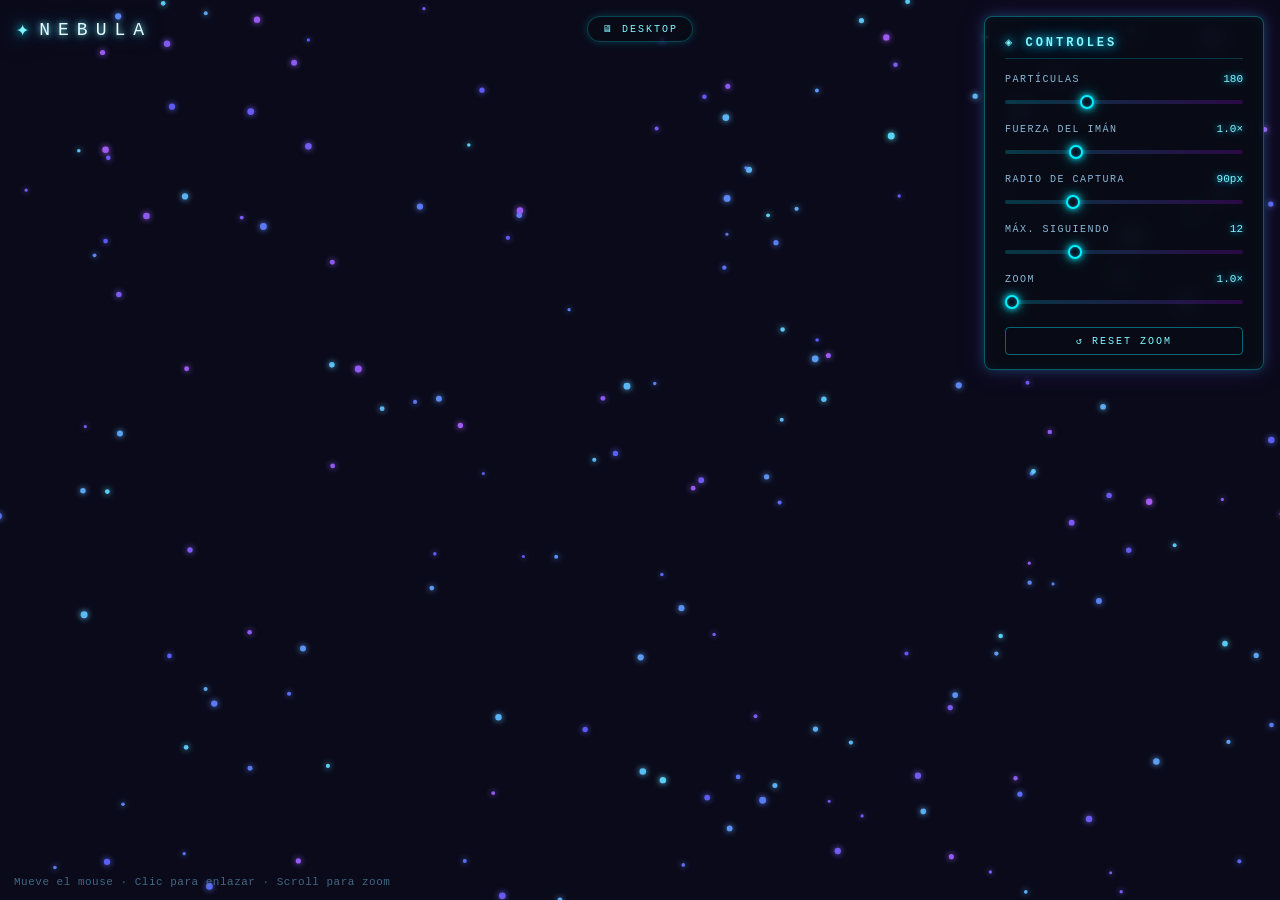
<file: index.html>
<!DOCTYPE html>
<html lang="es">
<head>
<meta charset="UTF-8">
<meta name="viewport" content="width=device-width, initial-scale=1.0, maximum-scale=1.0, user-scalable=no, viewport-fit=cover">
<meta name="theme-color" content="#0a0a1a">
<meta name="apple-mobile-web-app-capable" content="yes">
<meta name="apple-mobile-web-app-status-bar-style" content="black-translucent">
<meta name="mobile-web-app-capable" content="yes">
<meta name="description" content="Nebula · Interactive magnetic particles with galaxy neon links">
<title>Nebula ✨</title>
<link rel="icon" type="image/svg+xml" href="data:image/svg+xml;utf8,<svg xmlns='http://www.w3.org/2000/svg' viewBox='0 0 100 100'><defs><radialGradient id='g' cx='50%25' cy='50%25' r='50%25'><stop offset='0%25' stop-color='%237ff7ff'/><stop offset='45%25' stop-color='%23b400ff'/><stop offset='100%25' stop-color='%230a0a1a'/></radialGradient></defs><circle cx='50' cy='50' r='48' fill='url(%23g)'/><circle cx='50' cy='50' r='8' fill='%23fff' opacity='0.9'/><circle cx='35' cy='40' r='2.5' fill='%237ff7ff' opacity='0.8'/><circle cx='68' cy='55' r='2' fill='%23ff66cc' opacity='0.8'/><circle cx='55' cy='30' r='1.5' fill='%23fff' opacity='0.7'/><circle cx='40' cy='68' r='2' fill='%23b400ff' opacity='0.7'/></svg>">
<link rel="apple-touch-icon" href="data:image/svg+xml;utf8,<svg xmlns='http://www.w3.org/2000/svg' viewBox='0 0 100 100'><rect width='100' height='100' fill='%230a0a1a'/><defs><radialGradient id='g' cx='50%25' cy='50%25' r='50%25'><stop offset='0%25' stop-color='%237ff7ff'/><stop offset='45%25' stop-color='%23b400ff'/><stop offset='100%25' stop-color='%230a0a1a'/></radialGradient></defs><circle cx='50' cy='50' r='45' fill='url(%23g)'/><circle cx='50' cy='50' r='7' fill='%23fff' opacity='0.9'/></svg>">
<link rel="stylesheet" href="css/style.css">
</head>
<body>

<div class="logo">
  <span class="logo-star">✦</span>
  <span class="logo-text">NEBULA</span>
</div>

<!-- Indicador del dispositivo detectado -->
<div class="device-badge" id="deviceBadge"></div>

<button id="toggleBtn" title="Abrir controles" aria-label="Abrir panel de control">⚙</button>

<div id="panel">
  <h2>◈ Controles</h2>

  <div class="ctrl">
    <div class="ctrl-header">
      <span class="ctrl-label">Partículas</span>
      <span class="ctrl-value" id="vCount">180</span>
    </div>
    <input type="range" id="sCount" min="20" max="500" value="180" step="5" aria-label="Cantidad de partículas">
  </div>

  <div class="ctrl">
    <div class="ctrl-header">
      <span class="ctrl-label">Fuerza del imán</span>
      <span class="ctrl-value" id="vMagnet">1.0×</span>
    </div>
    <input type="range" id="sMagnet" min="0.2" max="3" value="1" step="0.1" aria-label="Fuerza del imán">
  </div>

  <div class="ctrl">
    <div class="ctrl-header">
      <span class="ctrl-label">Radio de captura</span>
      <span class="ctrl-value" id="vRadius">90px</span>
    </div>
    <input type="range" id="sRadius" min="30" max="250" value="90" step="5" aria-label="Radio de captura">
  </div>

  <div class="ctrl">
    <div class="ctrl-header">
      <span class="ctrl-label">Máx. siguiendo</span>
      <span class="ctrl-value" id="vMax">12</span>
    </div>
    <input type="range" id="sMax" min="1" max="40" value="12" step="1" aria-label="Máximo siguiendo al mouse">
  </div>

  <div class="ctrl">
    <div class="ctrl-header">
      <span class="ctrl-label">Zoom</span>
      <span class="ctrl-value" id="vZoom">1.0×</span>
    </div>
    <input type="range" id="sZoom" min="1" max="4" value="1" step="0.05" aria-label="Zoom">
  </div>

  <button id="resetZoom">↺ Reset Zoom</button>
</div>

<div class="info" id="infoText"></div>

<canvas id="c"></canvas>

<script src="js/nebula.js"></script>
</body>
</html>
</file>
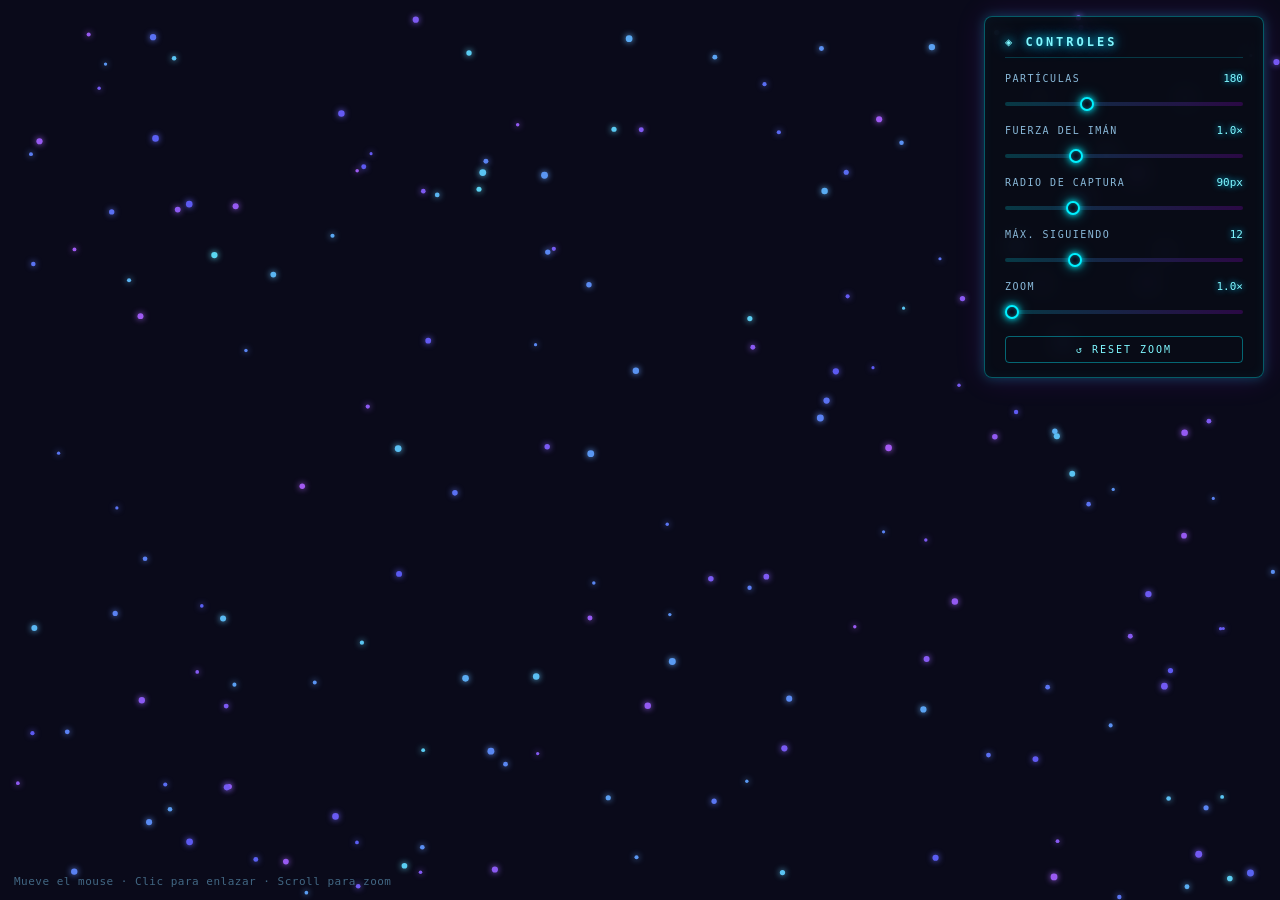
<file: particulas.html>
<!DOCTYPE html>
<html lang="es">
<head>
<meta charset="UTF-8">
<title>Partículas Magnéticas ✨</title>
<style>
  * { margin: 0; padding: 0; box-sizing: border-box; }
  html, body { width: 100%; height: 100%; overflow: hidden; background: #0a0a1a; }
  canvas { display: block; cursor: crosshair; }

  /* ---------- Panel de control neón ---------- */
  #panel {
    position: fixed;
    top: 16px; right: 16px;
    width: 280px;
    padding: 18px 20px 14px;
    background: rgba(8, 12, 22, 0.75);
    backdrop-filter: blur(10px);
    -webkit-backdrop-filter: blur(10px);
    border: 1px solid rgba(0, 240, 255, 0.35);
    border-radius: 8px;
    box-shadow:
      0 0 12px rgba(0, 240, 255, 0.25),
      0 0 30px rgba(180, 0, 255, 0.15),
      inset 0 0 12px rgba(0, 240, 255, 0.05);
    font-family: 'SF Mono', 'Fira Code', Consolas, monospace;
    color: #b8e8ff;
    z-index: 10;
    transition: opacity 0.3s, transform 0.3s;
  }
  #panel.hidden {
    opacity: 0;
    transform: translateX(320px);
    pointer-events: none;
  }
  #panel h2 {
    font-size: 12px;
    font-weight: 600;
    letter-spacing: 3px;
    text-transform: uppercase;
    color: #7ff7ff;
    text-shadow: 0 0 8px #00e0ff, 0 0 16px #00a0ff;
    margin-bottom: 14px;
    padding-bottom: 8px;
    border-bottom: 1px solid rgba(0, 240, 255, 0.2);
  }
  .ctrl {
    margin-bottom: 14px;
  }
  .ctrl-header {
    display: flex;
    justify-content: space-between;
    align-items: baseline;
    margin-bottom: 6px;
  }
  .ctrl-label {
    font-size: 10px;
    letter-spacing: 1.5px;
    text-transform: uppercase;
    color: #89b8d8;
  }
  .ctrl-value {
    font-size: 11px;
    color: #7ff7ff;
    text-shadow: 0 0 6px #00c8ff;
    min-width: 40px;
    text-align: right;
  }

  /* Slider neón */
  input[type="range"] {
    -webkit-appearance: none;
    appearance: none;
    width: 100%;
    height: 4px;
    background: linear-gradient(90deg, #00f0ff33, #b400ff33);
    border-radius: 2px;
    outline: none;
    cursor: pointer;
  }
  input[type="range"]::-webkit-slider-thumb {
    -webkit-appearance: none;
    appearance: none;
    width: 14px;
    height: 14px;
    border-radius: 50%;
    background: #0a0a1a;
    border: 2px solid #00f0ff;
    box-shadow:
      0 0 6px #00f0ff,
      0 0 14px rgba(0, 240, 255, 0.6),
      inset 0 0 4px rgba(0, 240, 255, 0.4);
    cursor: pointer;
    transition: transform 0.15s, box-shadow 0.15s;
  }
  input[type="range"]::-webkit-slider-thumb:hover {
    transform: scale(1.25);
    box-shadow:
      0 0 10px #00f0ff,
      0 0 22px rgba(0, 240, 255, 0.8),
      inset 0 0 6px rgba(0, 240, 255, 0.6);
  }
  input[type="range"]::-moz-range-thumb {
    width: 14px;
    height: 14px;
    border-radius: 50%;
    background: #0a0a1a;
    border: 2px solid #00f0ff;
    box-shadow: 0 0 6px #00f0ff, 0 0 14px rgba(0, 240, 255, 0.6);
    cursor: pointer;
  }
  input[type="range"]::-moz-range-track {
    height: 4px;
    background: linear-gradient(90deg, #00f0ff33, #b400ff33);
    border-radius: 2px;
  }

  /* Botón reset zoom */
  #resetZoom {
    width: 100%;
    padding: 7px 0;
    margin-top: 4px;
    background: transparent;
    color: #7ff7ff;
    border: 1px solid rgba(0, 240, 255, 0.4);
    border-radius: 4px;
    font-family: inherit;
    font-size: 10px;
    letter-spacing: 2px;
    text-transform: uppercase;
    cursor: pointer;
    transition: all 0.2s;
  }
  #resetZoom:hover {
    background: rgba(0, 240, 255, 0.1);
    border-color: #00f0ff;
    box-shadow: 0 0 12px rgba(0, 240, 255, 0.5);
    text-shadow: 0 0 8px #00f0ff;
  }

  /* Toggle panel */
  #toggleBtn {
    position: fixed;
    top: 16px; right: 16px;
    width: 40px; height: 40px;
    background: rgba(8, 12, 22, 0.75);
    backdrop-filter: blur(10px);
    -webkit-backdrop-filter: blur(10px);
    border: 1px solid rgba(0, 240, 255, 0.35);
    border-radius: 50%;
    color: #7ff7ff;
    font-size: 18px;
    cursor: pointer;
    z-index: 11;
    box-shadow: 0 0 12px rgba(0, 240, 255, 0.25);
    transition: all 0.2s;
    display: flex;
    align-items: center;
    justify-content: center;
  }
  #toggleBtn:hover {
    box-shadow: 0 0 18px rgba(0, 240, 255, 0.6);
    color: #fff;
  }
  #toggleBtn.hide {
    opacity: 0;
    pointer-events: none;
  }

  /* Info bottom */
  .info {
    position: fixed; bottom: 12px; left: 14px;
    color: #5a8fb0; font-family: 'SF Mono', monospace;
    font-size: 11px; letter-spacing: 0.5px;
    pointer-events: none; opacity: .7;
  }
</style>
</head>
<body>

<button id="toggleBtn" title="Abrir controles">⚙</button>

<div id="panel">
  <h2>◈ Controles</h2>

  <div class="ctrl">
    <div class="ctrl-header">
      <span class="ctrl-label">Partículas</span>
      <span class="ctrl-value" id="vCount">180</span>
    </div>
    <input type="range" id="sCount" min="20" max="500" value="180" step="5">
  </div>

  <div class="ctrl">
    <div class="ctrl-header">
      <span class="ctrl-label">Fuerza del imán</span>
      <span class="ctrl-value" id="vMagnet">1.0×</span>
    </div>
    <input type="range" id="sMagnet" min="0.2" max="3" value="1" step="0.1">
  </div>

  <div class="ctrl">
    <div class="ctrl-header">
      <span class="ctrl-label">Radio de captura</span>
      <span class="ctrl-value" id="vRadius">90px</span>
    </div>
    <input type="range" id="sRadius" min="30" max="250" value="90" step="5">
  </div>

  <div class="ctrl">
    <div class="ctrl-header">
      <span class="ctrl-label">Máx. siguiendo</span>
      <span class="ctrl-value" id="vMax">12</span>
    </div>
    <input type="range" id="sMax" min="1" max="40" value="12" step="1">
  </div>

  <div class="ctrl">
    <div class="ctrl-header">
      <span class="ctrl-label">Zoom</span>
      <span class="ctrl-value" id="vZoom">1.0×</span>
    </div>
    <input type="range" id="sZoom" min="1" max="4" value="1" step="0.05">
  </div>

  <button id="resetZoom">↺ Reset Zoom</button>
</div>

<div class="info">Mueve el mouse · Clic para enlazar · Scroll para zoom</div>

<canvas id="c"></canvas>

<script>
(() => {
  const canvas = document.getElementById('c');
  const ctx = canvas.getContext('2d');
  let W, H;

  /* ---------- Settings ---------- */
  const settings = {
    count: 180,
    magnetStrength: 1.0,
    captureRadius: 90,
    maxFollowing: 12,
    zoom: 1.0,
    MAX_LEASH: 140
  };

  /* ---------- Mouse (screen coords) ---------- */
  const mouseScreen = { x: -9999, y: -9999 };
  const mouse = { x: -9999, y: -9999, clicked: false, clickX: 0, clickY: 0 };

  // Convert screen → world (undo zoom transform around center)
  const screenToWorld = (sx, sy) => ({
    x: (sx - W / 2) / settings.zoom + W / 2,
    y: (sy - H / 2) / settings.zoom + H / 2
  });

  const updateMouseWorld = () => {
    const w = screenToWorld(mouseScreen.x, mouseScreen.y);
    mouse.x = w.x;
    mouse.y = w.y;
  };

  window.addEventListener('mousemove', e => {
    mouseScreen.x = e.clientX;
    mouseScreen.y = e.clientY;
    updateMouseWorld();
  });
  window.addEventListener('mousedown', e => {
    // Ignorar clics sobre el panel
    if (e.target.closest('#panel') || e.target.closest('#toggleBtn')) return;
    mouse.clicked = true;
    const w = screenToWorld(e.clientX, e.clientY);
    mouse.clickX = w.x;
    mouse.clickY = w.y;
  });
  window.addEventListener('touchmove', e => {
    const t = e.touches[0];
    mouseScreen.x = t.clientX;
    mouseScreen.y = t.clientY;
    updateMouseWorld();
  }, { passive: true });
  window.addEventListener('touchstart', e => {
    if (e.target.closest('#panel') || e.target.closest('#toggleBtn')) return;
    const t = e.touches[0];
    mouseScreen.x = t.clientX;
    mouseScreen.y = t.clientY;
    updateMouseWorld();
    mouse.clicked = true;
    mouse.clickX = mouse.x;
    mouse.clickY = mouse.y;
  });

  /* ---------- Zoom con rueda del mouse ---------- */
  window.addEventListener('wheel', e => {
    if (e.target.closest('#panel')) return;
    e.preventDefault();
    const delta = -e.deltaY * 0.0015;
    settings.zoom = Math.max(1, Math.min(4, settings.zoom + delta));
    updateMouseWorld();
    syncZoomSlider();
  }, { passive: false });

  /* ---------- Particles ---------- */
  const particles = [];
  let clickLinks = [];
  let clickAlpha = 0;

  /* ---------- Pulso magnético del clic ---------- */
  // Cuando haces clic, se crea un pulso que atrae partículas hacia el punto.
  // La fuerza del imán controla el radio y la intensidad del pulso:
  //   poca fuerza → radio chico, pocas partículas llegan
  //   mucha fuerza → radio grande, muchas partículas son jaladas
  let clickPulse = null; // { x, y, life, maxLife, radius, force, candidates }

  const startClickPulse = (px, py) => {
    const mag = settings.magnetStrength;
    const radius = settings.captureRadius * (0.3 + mag * 1.4);  // ~39px con 0.2×, ~215px con 3×
    const force  = 0.04 + mag * 0.14;                          // suave a fuerte
    const life   = Math.round(22 + mag * 10);                  // frames que dura el pulso
    clickPulse = { x: px, y: py, life, maxLife: life, radius, force, candidates: [] };
  };

  const updateClickPulse = () => {
    if (!clickPulse) return;
    const cp = clickPulse;
    cp.life--;

    // Atraer partículas dentro del radio del pulso hacia el punto del clic
    for (const p of particles) {
      const dx = cp.x - p.x;
      const dy = cp.y - p.y;
      const d = Math.hypot(dx, dy) + 0.01;
      if (d < cp.radius) {
        // Fuerza decae con la distancia, escala con el fade del pulso
        const t = 1 - d / cp.radius;
        const fade = cp.life / cp.maxLife;
        const pull = cp.force * t * fade;
        p.x += (dx / d) * pull * 12;
        p.y += (dy / d) * pull * 12;
      }
    }

    // Al terminar el pulso, capturar las 6 más cercanas al punto
    if (cp.life <= 0) {
      clickLinks = findNearest(cp.x, cp.y, 6);
      clickAlpha = 1;
      clickPulse = null;
    }
  };

  class Particle {
    constructor() {
      this.baseX = Math.random() * W;
      this.baseY = Math.random() * H;
      this.x = this.baseX;
      this.y = this.baseY;
      this.baseR = 1.5 + Math.random() * 2;  // tamaño base (mínimo)
      this.r = this.baseR;
      this.hue = 190 + Math.random() * 80;
      this.following = false;
      this.phaseX = Math.random() * Math.PI * 2;
      this.phaseY = Math.random() * Math.PI * 2;
      this.speedX = 0.003 + Math.random() * 0.004;
      this.speedY = 0.003 + Math.random() * 0.004;
      this.amplitudeX = 2 + Math.random() * 4;
      this.amplitudeY = 2 + Math.random() * 4;
    }
    update(t) {
      const driftX = Math.sin(t * this.speedX + this.phaseX) * this.amplitudeX;
      const driftY = Math.cos(t * this.speedY + this.phaseY) * this.amplitudeY;

      let targetX = this.baseX + driftX;
      let targetY = this.baseY + driftY;

      if (this.following) {
        targetX = mouse.x + driftX * 0.3;
        targetY = mouse.y + driftY * 0.3;

        const distToBase = Math.hypot(this.x - this.baseX, this.y - this.baseY);
        if (distToBase > settings.MAX_LEASH) {
          this.following = false;
        }

        const pull = 0.18 * settings.magnetStrength;
        this.x += (targetX - this.x) * pull;
        this.y += (targetY - this.y) * pull;
      } else {
        const distToMouse = Math.hypot(mouse.x - this.x, mouse.y - this.y);
        if (distToMouse < settings.captureRadius) {
          const followingCount = particles.filter(p => p.following).length;
          if (followingCount < settings.maxFollowing) {
            this.following = true;
          }
        }

        this.x += (targetX - this.x) * 0.08;
        this.y += (targetY - this.y) * 0.08;
      }
    }
    draw() {
      ctx.beginPath();
      ctx.arc(this.x, this.y, this.r, 0, Math.PI * 2);
      if (this.following) {
        ctx.fillStyle = 'hsl(185, 90%, 85%)';
        ctx.shadowColor = 'hsl(185, 100%, 75%)';
        ctx.shadowBlur = 8;
      } else {
        ctx.fillStyle = `hsl(${this.hue}, 85%, 65%)`;
        ctx.shadowColor = `hsl(${this.hue}, 100%, 70%)`;
        ctx.shadowBlur = 6;
      }
      ctx.fill();
    }
  }

  const initParticles = (n) => {
    particles.length = 0;
    for (let i = 0; i < n; i++) particles.push(new Particle());
  };

  const adjustParticleCount = (target) => {
    while (particles.length < target) particles.push(new Particle());
    while (particles.length > target) particles.pop();
  };

  const resize = () => {
    W = canvas.width  = window.innerWidth;
    H = canvas.height = window.innerHeight;
    particles.forEach(p => {
      p.baseX = Math.random() * W;
      p.baseY = Math.random() * H;
      p.x = p.baseX;
      p.y = p.baseY;
    });
  };

  resize();
  initParticles(settings.count);
  window.addEventListener('resize', resize);
  ctx.shadowBlur = 0;

  /* ---------- Find nearest ---------- */
  const findNearest = (px, py, count) => {
    const withDist = particles.map(p => ({
      p,
      d: Math.hypot(p.x - px, p.y - py)
    }));
    withDist.sort((a, b) => a.d - b.d);
    return withDist.slice(0, count);
  };

  /* ---------- Galaxy click links ---------- */
  // Dibujar anillo del pulso mientras está activo
  const drawClickPulse = () => {
    if (!clickPulse) return;
    const cp = clickPulse;
    const fade = cp.life / cp.maxLife;
    const expand = 1 + (1 - fade) * 0.3;

    // Anillo exterior (el campo magnético)
    ctx.strokeStyle = `hsla(185, 100%, 70%, ${fade * 0.35})`;
    ctx.lineWidth = 1;
    ctx.shadowColor = 'hsl(185, 100%, 75%)';
    ctx.shadowBlur = 8;
    ctx.beginPath();
    ctx.arc(cp.x, cp.y, cp.radius * expand, 0, Math.PI * 2);
    ctx.stroke();

    // Punto central
    ctx.fillStyle = `hsla(180, 100%, 90%, ${fade * 0.7})`;
    ctx.shadowBlur = 12;
    ctx.beginPath();
    ctx.arc(cp.x, cp.y, 2.5 * fade, 0, Math.PI * 2);
    ctx.fill();
    ctx.shadowBlur = 0;
  };

  const drawClickLinks = (t) => {
    if (clickLinks.length === 0 || clickAlpha <= 0) return;
    ctx.shadowBlur = 0;
    const pts = clickLinks;

    const pulse = 0.85 + Math.sin(t * 0.008) * 0.15;
    const baseAlpha = clickAlpha * pulse;

    const galaxyColors = [
      { h: 180, s: 100, l: 60 },
      { h: 270, s: 95,  l: 70 },
      { h: 320, s: 100, l: 65 },
      { h: 200, s: 100, l: 65 },
    ];

    for (let i = 0; i < pts.length; i++) {
      for (let j = i + 1; j < pts.length; j++) {
        const a = pts[i].p, b = pts[j].p;
        const c1 = galaxyColors[(i + j) % galaxyColors.length];
        const c2 = galaxyColors[(i + j + 1) % galaxyColors.length];

        const grad = ctx.createLinearGradient(a.x, a.y, b.x, b.y);
        grad.addColorStop(0, `hsla(${c1.h}, ${c1.s}%, ${c1.l}%, ${baseAlpha * 0.7})`);
        grad.addColorStop(1, `hsla(${c2.h}, ${c2.s}%, ${c2.l}%, ${baseAlpha * 0.7})`);

        ctx.strokeStyle = grad;
        ctx.lineWidth = 1.2;
        ctx.shadowColor = `hsl(${c1.h}, 100%, 70%)`;
        ctx.shadowBlur = 10;
        ctx.beginPath();
        ctx.moveTo(a.x, a.y);
        ctx.lineTo(b.x, b.y);
        ctx.stroke();

        const gradInner = ctx.createLinearGradient(a.x, a.y, b.x, b.y);
        gradInner.addColorStop(0, `hsla(${c1.h}, 100%, 90%, ${baseAlpha * 0.95})`);
        gradInner.addColorStop(1, `hsla(${c2.h}, 100%, 90%, ${baseAlpha * 0.95})`);
        ctx.strokeStyle = gradInner;
        ctx.lineWidth = 0.4;
        ctx.shadowBlur = 3;
        ctx.beginPath();
        ctx.moveTo(a.x, a.y);
        ctx.lineTo(b.x, b.y);
        ctx.stroke();
      }
    }

    ctx.shadowBlur = 0;

    const nodeGrad = ctx.createRadialGradient(
      mouse.clickX, mouse.clickY, 0,
      mouse.clickX, mouse.clickY, 4 * clickAlpha
    );
    nodeGrad.addColorStop(0, `hsla(180, 100%, 95%, ${clickAlpha * 0.9})`);
    nodeGrad.addColorStop(0.5, `hsla(270, 100%, 75%, ${clickAlpha * 0.5})`);
    nodeGrad.addColorStop(1, `hsla(320, 100%, 65%, 0)`);
    ctx.fillStyle = nodeGrad;
    ctx.shadowColor = 'hsl(270, 100%, 75%)';
    ctx.shadowBlur = 12;
    ctx.beginPath();
    ctx.arc(mouse.clickX, mouse.clickY, 4 * clickAlpha, 0, Math.PI * 2);
    ctx.fill();
    ctx.shadowBlur = 0;

    clickAlpha -= 0.006;
    if (clickAlpha < 0) clickAlpha = 0;
  };

  const handleClick = () => {
    if (mouse.clicked) {
      mouse.clicked = false;
      startClickPulse(mouse.clickX, mouse.clickY);
    }
  };

  /* ---------- Main loop ---------- */
  const loop = (t) => {
    // Limpiar con fondo sólido
    ctx.setTransform(1, 0, 0, 1, 0, 0);
    ctx.fillStyle = '#0a0a1a';
    ctx.fillRect(0, 0, W, H);

    // Aplicar zoom centrado en la pantalla
    const z = settings.zoom;
    ctx.translate(W / 2, H / 2);
    ctx.scale(z, z);
    ctx.translate(-W / 2, -H / 2);

    handleClick();
    updateClickPulse();
    drawClickPulse();
    drawClickLinks(t);

    for (const p of particles) { p.update(t); p.draw(); }

    ctx.setTransform(1, 0, 0, 1, 0, 0);

    requestAnimationFrame(loop);
  };
  requestAnimationFrame(loop);

  /* ---------- Controles ---------- */
  const panel = document.getElementById('panel');
  const toggleBtn = document.getElementById('toggleBtn');
  let panelOpen = true;

  const syncZoomSlider = () => {
    document.getElementById('sZoom').value = settings.zoom;
    document.getElementById('vZoom').textContent = settings.zoom.toFixed(2) + '×';
  };

  toggleBtn.addEventListener('click', () => {
    panelOpen = !panelOpen;
    panel.classList.toggle('hidden', !panelOpen);
    toggleBtn.classList.toggle('hide', panelOpen);
  });
  // Empezar con el panel visible → ocultar toggle
  toggleBtn.classList.add('hide');

  // Clic en el borde del panel para cerrarlo (opcional): botón X
  // Agregamos un listener al panel: doble clic fuera para cerrar
  // Más simple: clic en el título para minimizar
  panel.querySelector('h2').style.cursor = 'pointer';
  panel.querySelector('h2').addEventListener('click', () => {
    panelOpen = false;
    panel.classList.add('hidden');
    toggleBtn.classList.remove('hide');
  });

  // Partículas
  document.getElementById('sCount').addEventListener('input', e => {
    settings.count = parseInt(e.target.value);
    document.getElementById('vCount').textContent = settings.count;
    adjustParticleCount(settings.count);
  });

  // Fuerza del imán
  document.getElementById('sMagnet').addEventListener('input', e => {
    settings.magnetStrength = parseFloat(e.target.value);
    document.getElementById('vMagnet').textContent = settings.magnetStrength.toFixed(1) + '×';
  });

  // Radio de captura
  document.getElementById('sRadius').addEventListener('input', e => {
    settings.captureRadius = parseInt(e.target.value);
    document.getElementById('vRadius').textContent = settings.captureRadius + 'px';
  });

  // Máx siguiendo
  document.getElementById('sMax').addEventListener('input', e => {
    settings.maxFollowing = parseInt(e.target.value);
    document.getElementById('vMax').textContent = settings.maxFollowing;
  });

  // Zoom slider
  document.getElementById('sZoom').addEventListener('input', e => {
    settings.zoom = parseFloat(e.target.value);
    document.getElementById('vZoom').textContent = settings.zoom.toFixed(2) + '×';
    updateMouseWorld();
  });

  // Reset zoom
  document.getElementById('resetZoom').addEventListener('click', () => {
    settings.zoom = 1.0;
    syncZoomSlider();
    updateMouseWorld();
  });
})();
</script>
</body>
</html>
</file>
<file: css/style.css>
/* ============================================
   NEBULA · Estilos principales
   ============================================ */

* {
  margin: 0;
  padding: 0;
  box-sizing: border-box;
  -webkit-tap-highlight-color: transparent;
}

html, body {
  width: 100%;
  height: 100%;
  overflow: hidden;
  background: #0a0a1a;
  font-family: 'SF Mono', 'Fira Code', Consolas, 'Courier New', monospace;
  /* Soporte para safe areas (notch de iPhone) */
  padding: env(safe-area-inset-top) env(safe-area-inset-right)
           env(safe-area-inset-bottom) env(safe-area-inset-left);
}

canvas {
  display: block;
  cursor: crosshair;
  touch-action: none; /* Prevenir scroll/zoom nativo en el canvas */
}

/* ---------- Logo ---------- */
.logo {
  position: fixed;
  top: 16px;
  left: 16px;
  display: flex;
  align-items: center;
  gap: 10px;
  z-index: 10;
  pointer-events: none;
  user-select: none;
}

.logo-star {
  font-size: 22px;
  color: #7ff7ff;
  text-shadow:
    0 0 8px #00f0ff,
    0 0 18px rgba(0, 240, 255, 0.8),
    0 0 32px rgba(180, 0, 255, 0.5);
  animation: starPulse 2.8s ease-in-out infinite;
}

@keyframes starPulse {
  0%, 100% { transform: scale(1) rotate(0deg); opacity: 1; }
  50% { transform: scale(1.15) rotate(180deg); opacity: 0.85; }
}

.logo-text {
  font-size: 18px;
  font-weight: 300;
  letter-spacing: 8px;
  color: #e8f9ff;
  text-shadow:
    0 0 6px rgba(127, 247, 255, 0.9),
    0 0 14px rgba(0, 240, 255, 0.6),
    0 0 28px rgba(180, 0, 255, 0.4);
}

/* ---------- Device badge ---------- */
.device-badge {
  position: fixed;
  top: 16px;
  left: 50%;
  transform: translateX(-50%);
  padding: 6px 14px;
  background: rgba(8, 12, 22, 0.75);
  backdrop-filter: blur(10px);
  -webkit-backdrop-filter: blur(10px);
  border: 1px solid rgba(0, 240, 255, 0.25);
  border-radius: 20px;
  color: #7ff7ff;
  font-size: 10px;
  letter-spacing: 2px;
  text-transform: uppercase;
  z-index: 10;
  pointer-events: none;
  box-shadow: 0 0 8px rgba(0, 240, 255, 0.2);
  transition: opacity 0.4s, transform 0.4s;
}

.device-badge.fade-out {
  opacity: 0;
  transform: translateX(-50%) translateY(-10px);
}

/* ---------- Panel de control neón ---------- */
#panel {
  position: fixed;
  top: 16px;
  right: 16px;
  width: 280px;
  padding: 18px 20px 14px;
  background: rgba(8, 12, 22, 0.75);
  backdrop-filter: blur(10px);
  -webkit-backdrop-filter: blur(10px);
  border: 1px solid rgba(0, 240, 255, 0.35);
  border-radius: 8px;
  box-shadow:
    0 0 12px rgba(0, 240, 255, 0.25),
    0 0 30px rgba(180, 0, 255, 0.15),
    inset 0 0 12px rgba(0, 240, 255, 0.05);
  color: #b8e8ff;
  z-index: 10;
  transition: opacity 0.3s, transform 0.3s;
  max-height: calc(100vh - 32px);
  overflow-y: auto;
  overscroll-behavior: contain;
}

#panel.hidden {
  opacity: 0;
  transform: translateX(320px);
  pointer-events: none;
}

#panel h2 {
  font-size: 12px;
  font-weight: 600;
  letter-spacing: 3px;
  text-transform: uppercase;
  color: #7ff7ff;
  text-shadow: 0 0 8px #00e0ff, 0 0 16px #00a0ff;
  margin-bottom: 14px;
  padding-bottom: 8px;
  border-bottom: 1px solid rgba(0, 240, 255, 0.2);
  cursor: pointer;
  user-select: none;
}

.ctrl {
  margin-bottom: 14px;
}

.ctrl-header {
  display: flex;
  justify-content: space-between;
  align-items: baseline;
  margin-bottom: 6px;
}

.ctrl-label {
  font-size: 10px;
  letter-spacing: 1.5px;
  text-transform: uppercase;
  color: #89b8d8;
}

.ctrl-value {
  font-size: 11px;
  color: #7ff7ff;
  text-shadow: 0 0 6px #00c8ff;
  min-width: 40px;
  text-align: right;
}

/* ---------- Slider neón ---------- */
input[type="range"] {
  -webkit-appearance: none;
  appearance: none;
  width: 100%;
  height: 4px;
  background: linear-gradient(90deg, #00f0ff33, #b400ff33);
  border-radius: 2px;
  outline: none;
  cursor: pointer;
}

input[type="range"]::-webkit-slider-thumb {
  -webkit-appearance: none;
  appearance: none;
  width: 14px;
  height: 14px;
  border-radius: 50%;
  background: #0a0a1a;
  border: 2px solid #00f0ff;
  box-shadow:
    0 0 6px #00f0ff,
    0 0 14px rgba(0, 240, 255, 0.6),
    inset 0 0 4px rgba(0, 240, 255, 0.4);
  cursor: pointer;
  transition: transform 0.15s, box-shadow 0.15s;
}

input[type="range"]::-webkit-slider-thumb:hover {
  transform: scale(1.25);
  box-shadow:
    0 0 10px #00f0ff,
    0 0 22px rgba(0, 240, 255, 0.8),
    inset 0 0 6px rgba(0, 240, 255, 0.6);
}

input[type="range"]::-moz-range-thumb {
  width: 14px;
  height: 14px;
  border-radius: 50%;
  background: #0a0a1a;
  border: 2px solid #00f0ff;
  box-shadow: 0 0 6px #00f0ff, 0 0 14px rgba(0, 240, 255, 0.6);
  cursor: pointer;
}

input[type="range"]::-moz-range-track {
  height: 4px;
  background: linear-gradient(90deg, #00f0ff33, #b400ff33);
  border-radius: 2px;
}

/* ---------- Botón reset zoom ---------- */
#resetZoom {
  width: 100%;
  padding: 7px 0;
  margin-top: 4px;
  background: transparent;
  color: #7ff7ff;
  border: 1px solid rgba(0, 240, 255, 0.4);
  border-radius: 4px;
  font-family: inherit;
  font-size: 10px;
  letter-spacing: 2px;
  text-transform: uppercase;
  cursor: pointer;
  transition: all 0.2s;
}

#resetZoom:hover {
  background: rgba(0, 240, 255, 0.1);
  border-color: #00f0ff;
  box-shadow: 0 0 12px rgba(0, 240, 255, 0.5);
  text-shadow: 0 0 8px #00f0ff;
}

/* ---------- Toggle panel ---------- */
#toggleBtn {
  position: fixed;
  top: 16px;
  right: 16px;
  width: 40px;
  height: 40px;
  background: rgba(8, 12, 22, 0.75);
  backdrop-filter: blur(10px);
  -webkit-backdrop-filter: blur(10px);
  border: 1px solid rgba(0, 240, 255, 0.35);
  border-radius: 50%;
  color: #7ff7ff;
  font-size: 18px;
  cursor: pointer;
  z-index: 11;
  box-shadow: 0 0 12px rgba(0, 240, 255, 0.25);
  transition: all 0.2s;
  display: flex;
  align-items: center;
  justify-content: center;
}

#toggleBtn:hover {
  box-shadow: 0 0 18px rgba(0, 240, 255, 0.6);
  color: #fff;
}

#toggleBtn.hide {
  opacity: 0;
  pointer-events: none;
}

/* ---------- Info bottom ---------- */
.info {
  position: fixed;
  bottom: 12px;
  left: 14px;
  color: #5a8fb0;
  font-size: 11px;
  letter-spacing: 0.5px;
  pointer-events: none;
  opacity: 0.7;
  user-select: none;
}

/* ============================================
   RESPONSIVE · Tablets (768px - 1024px)
   ============================================ */
@media (max-width: 1024px) and (min-width: 768px) {
  #panel {
    width: 260px;
    padding: 16px 18px 12px;
  }

  .logo-text {
    font-size: 16px;
    letter-spacing: 6px;
  }

  input[type="range"]::-webkit-slider-thumb {
    width: 18px;
    height: 18px;
  }

  input[type="range"]::-moz-range-thumb {
    width: 18px;
    height: 18px;
  }
}

/* ============================================
   RESPONSIVE · Móviles (< 768px)
   ============================================ */
@media (max-width: 767px) {
  /* Canvas ocupa todo, sin cursor específico */
  canvas {
    cursor: default;
  }

  /* Logo más pequeño */
  .logo {
    top: 10px;
    left: 10px;
    gap: 6px;
  }

  .logo-star {
    font-size: 16px;
  }

  .logo-text {
    font-size: 14px;
    letter-spacing: 4px;
  }

  /* Badge del dispositivo más pequeño */
  .device-badge {
    top: 12px;
    font-size: 9px;
    padding: 4px 10px;
    letter-spacing: 1.5px;
  }

  /* Panel como bottom sheet en móvil */
  #panel {
    top: auto;
    bottom: 0;
    left: 0;
    right: 0;
    width: 100%;
    max-width: 100%;
    border-radius: 16px 16px 0 0;
    padding: 18px 18px 22px;
    padding-bottom: calc(22px + env(safe-area-inset-bottom));
    max-height: 75vh;
    transform-origin: bottom center;
    box-shadow:
      0 -4px 20px rgba(0, 240, 255, 0.2),
      0 -10px 40px rgba(180, 0, 255, 0.15);
  }

  #panel::before {
    content: '';
    display: block;
    width: 40px;
    height: 4px;
    background: rgba(0, 240, 255, 0.3);
    border-radius: 2px;
    margin: -6px auto 12px;
  }

  #panel.hidden {
    opacity: 0;
    transform: translateY(100%);
  }

  #panel h2 {
    font-size: 13px;
    margin-bottom: 12px;
    padding-bottom: 10px;
    text-align: center;
  }

  .ctrl {
    margin-bottom: 18px;
  }

  .ctrl-label {
    font-size: 11px;
    letter-spacing: 1.2px;
  }

  .ctrl-value {
    font-size: 12px;
  }

  /* Sliders más grandes para touch */
  input[type="range"] {
    height: 6px;
    padding: 12px 0; /* Área táctil más grande */
    margin: -6px 0;
  }

  input[type="range"]::-webkit-slider-thumb {
    width: 26px;
    height: 26px;
    box-shadow:
      0 0 8px #00f0ff,
      0 0 18px rgba(0, 240, 255, 0.7),
      inset 0 0 6px rgba(0, 240, 255, 0.5);
  }

  input[type="range"]::-moz-range-thumb {
    width: 26px;
    height: 26px;
    box-shadow:
      0 0 8px #00f0ff,
      0 0 18px rgba(0, 240, 255, 0.7);
  }

  /* Botones más grandes para touch */
  #resetZoom {
    padding: 12px 0;
    font-size: 11px;
    letter-spacing: 2.5px;
    margin-top: 8px;
  }

  #toggleBtn {
    top: auto;
    bottom: 16px;
    bottom: calc(16px + env(safe-area-inset-bottom));
    right: 16px;
    width: 52px;
    height: 52px;
    font-size: 22px;
    box-shadow: 0 0 16px rgba(0, 240, 255, 0.35);
  }

  /* Info en el centro superior en móvil */
  .info {
    top: 10px;
    bottom: auto;
    left: 50%;
    transform: translateX(-50%);
    font-size: 10px;
    letter-spacing: 0.3px;
    text-align: center;
    max-width: 90%;
    padding: 6px 12px;
    background: rgba(10, 10, 26, 0.6);
    backdrop-filter: blur(6px);
    -webkit-backdrop-filter: blur(6px);
    border-radius: 12px;
    border: 1px solid rgba(0, 240, 255, 0.15);
  }
}

/* ============================================
   RESPONSIVE · Móviles pequeños (< 400px)
   ============================================ */
@media (max-width: 399px) {
  .logo-text {
    font-size: 12px;
    letter-spacing: 3px;
  }

  .logo-star {
    font-size: 14px;
  }

  #panel {
    padding: 14px 14px 18px;
    padding-bottom: calc(18px + env(safe-area-inset-bottom));
  }

  .device-badge {
    font-size: 8px;
    padding: 3px 8px;
  }
}

/* ============================================
   RESPONSIVE · Landscape en móvil
   ============================================ */
@media (max-height: 500px) and (max-width: 900px) and (orientation: landscape) {
  #panel {
    top: 8px;
    bottom: auto;
    left: auto;
    right: 8px;
    width: 240px;
    max-height: calc(100vh - 16px);
    padding: 12px 14px 10px;
    border-radius: 8px;
  }

  #panel::before {
    display: none;
  }

  #panel.hidden {
    transform: translateX(260px);
  }

  .ctrl {
    margin-bottom: 10px;
  }

  .logo {
    top: 8px;
    left: 8px;
  }

  .logo-star {
    font-size: 14px;
  }

  .logo-text {
    font-size: 12px;
    letter-spacing: 3px;
  }

  .info {
    top: auto;
    bottom: 8px;
    left: 8px;
    transform: none;
    max-width: none;
    background: transparent;
    backdrop-filter: none;
    -webkit-backdrop-filter: none;
    border: none;
    padding: 0;
    font-size: 9px;
  }

  #toggleBtn {
    top: 8px;
    bottom: auto;
    right: 8px;
    width: 44px;
    height: 44px;
  }

  .device-badge {
    top: 8px;
  }
}

/* ============================================
   Preferencias del usuario
   ============================================ */
@media (prefers-reduced-motion: reduce) {
  .logo-star {
    animation: none;
  }

  #panel, #toggleBtn, .device-badge {
    transition: none;
  }
}

/* Scrollbar personalizada para el panel */
#panel::-webkit-scrollbar {
  width: 4px;
}

#panel::-webkit-scrollbar-track {
  background: transparent;
}

#panel::-webkit-scrollbar-thumb {
  background: rgba(0, 240, 255, 0.3);
  border-radius: 2px;
}

#panel::-webkit-scrollbar-thumb:hover {
  background: rgba(0, 240, 255, 0.5);
}
</file>
